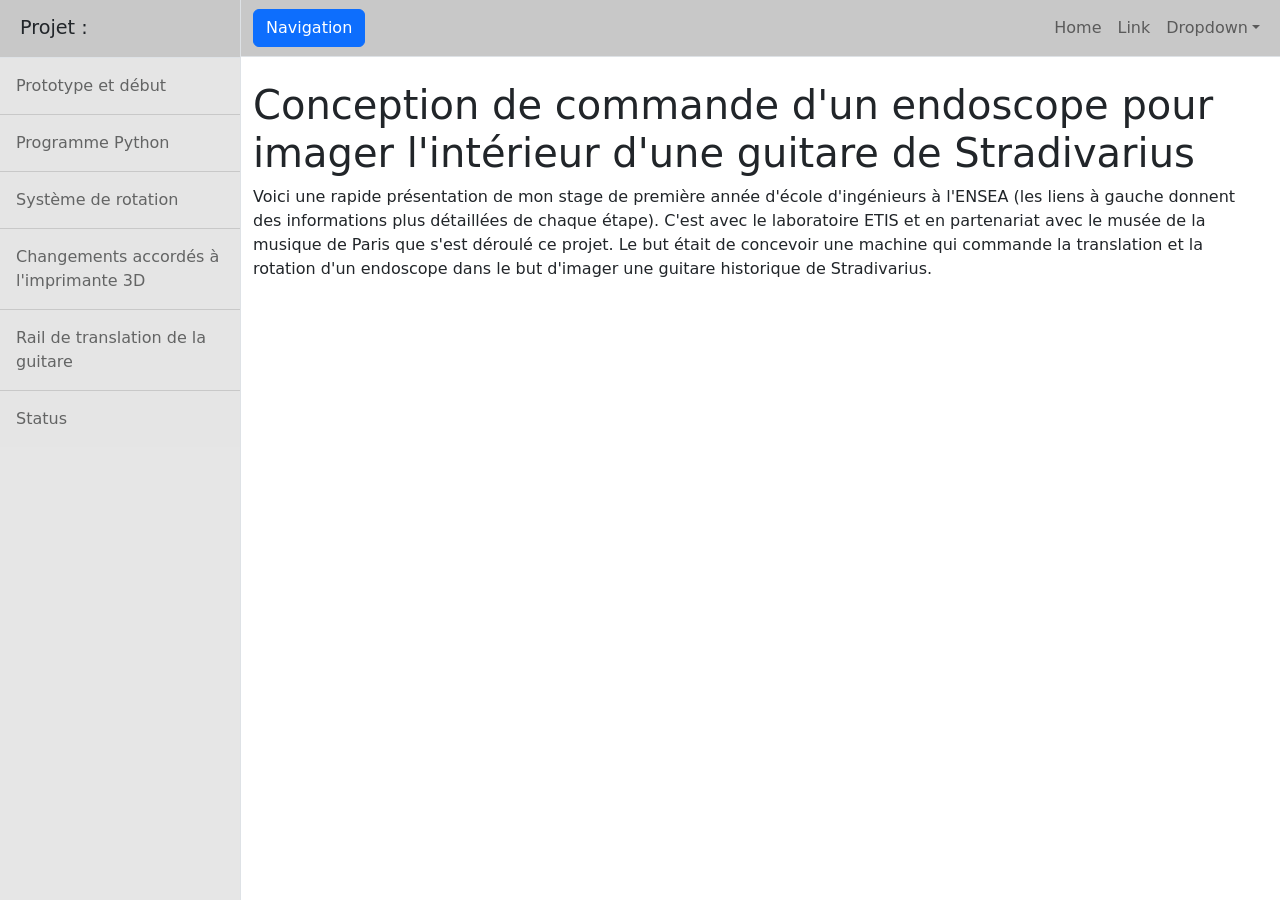
<file: index.html>
<!DOCTYPE html>
<html>
    <head>
        <meta charset="utf-8" />
        <meta name="viewport" content="width=device-width, initial-scale=1, shrink-to-fit=no" />
        <meta name="description" content="Stage 1ère année" />
        <meta name="author" content="Mattéo DOFFE" />
        <title>Stage de première année d'école d'ingénieur</title>
        <!-- Favicon-->
        <link rel="icon" type="image/x-icon" href="assets/favicon.ico" />
        <!-- Core theme CSS (includes Bootstrap)-->
        <link href="css/styles.css" rel="stylesheet" />
    </head>
    <body>
        <div class="d-flex" id="wrapper">
            <!-- Sidebar-->
            <div class="border-end bg-white" id="sidebar-wrapper">
                <div class="sidebar-heading border-bottom bg-light">Projet : </div>
                <div class="list-group list-group-flush">
                    <a class="list-group-item list-group-item-action list-group-item-light p-3" href="prototype.html">Prototype et début</a>
                    <a class="list-group-item list-group-item-action list-group-item-light p-3" href="python.html">Programme Python</a>
                    <a class="list-group-item list-group-item-action list-group-item-light p-3" href="sysrotation.html">Système de rotation</a>
                    <a class="list-group-item list-group-item-action list-group-item-light p-3" href="Bricolage_imprimante.html">Changements accordés à l'imprimante 3D</a>
                    <a class="list-group-item list-group-item-action list-group-item-light p-3" href="rail.html">Rail de translation de la guitare</a>
                    <a class="list-group-item list-group-item-action list-group-item-light p-3" href="#!">Status</a>
                </div>
            </div>
            <!-- Page content wrapper-->
            <div id="page-content-wrapper">
                <!-- Top navigation-->
                <nav class="navbar navbar-expand-lg navbar-light bg-light border-bottom">
                    <div class="container-fluid">
                        <button class="btn btn-primary" id="sidebarToggle">Navigation</button>
                        <button class="navbar-toggler" type="button" data-bs-toggle="collapse" data-bs-target="#navbarSupportedContent" aria-controls="navbarSupportedContent" aria-expanded="false" aria-label="Toggle navigation"><span class="navbar-toggler-icon"></span></button>
                        <div class="collapse navbar-collapse" id="navbarSupportedContent">
                            <ul class="navbar-nav ms-auto mt-2 mt-lg-0">
                                <li class="nav-item active"><a class="nav-link" href="index.html">Home</a></li>
                                <li class="nav-item"><a class="nav-link" href="#!">Link</a></li>
                                <li class="nav-item dropdown">
                                    <a class="nav-link dropdown-toggle" id="navbarDropdown" href="#" role="button" data-bs-toggle="dropdown" aria-haspopup="true" aria-expanded="false">Dropdown</a>
                                    <div class="dropdown-menu dropdown-menu-end" aria-labelledby="navbarDropdown">
                                        <a class="dropdown-item" href="#!">Action</a>
                                        <a class="dropdown-item" href="#!">Another action</a>
                                        <div class="dropdown-divider"></div>
                                        <a class="dropdown-item" href="#!">Something else here</a>
                                    </div>
                                </li>
                            </ul>
                        </div>
                    </div>
                </nav>
                <!-- Page content-->
                <div class="container-fluid">
                    <h1 class="mt-4">Conception de commande d'un endoscope pour imager l'intérieur d'une guitare de Stradivarius</h1>
                    <p>Voici une rapide présentation de mon stage de première année d'école d'ingénieurs à l'ENSEA (les liens à gauche donnent des informations plus détaillées de chaque étape). C'est avec le laboratoire ETIS et en partenariat avec le musée de la musique de Paris que s'est déroulé ce projet. Le but était de concevoir une machine qui commande la translation et la rotation d'un endoscope dans le but d'imager une guitare historique de Stradivarius.</p>
                    <p>
                    </p>
                </div>
            </div>
        </div>
        <!-- Bootstrap core JS-->
        <script src="https://cdn.jsdelivr.net/npm/bootstrap@5.2.3/dist/js/bootstrap.bundle.min.js"></script>
        <!-- Core theme JS-->
        <script src="js/scripts.js"></script>
    </body>
</html>
</file>
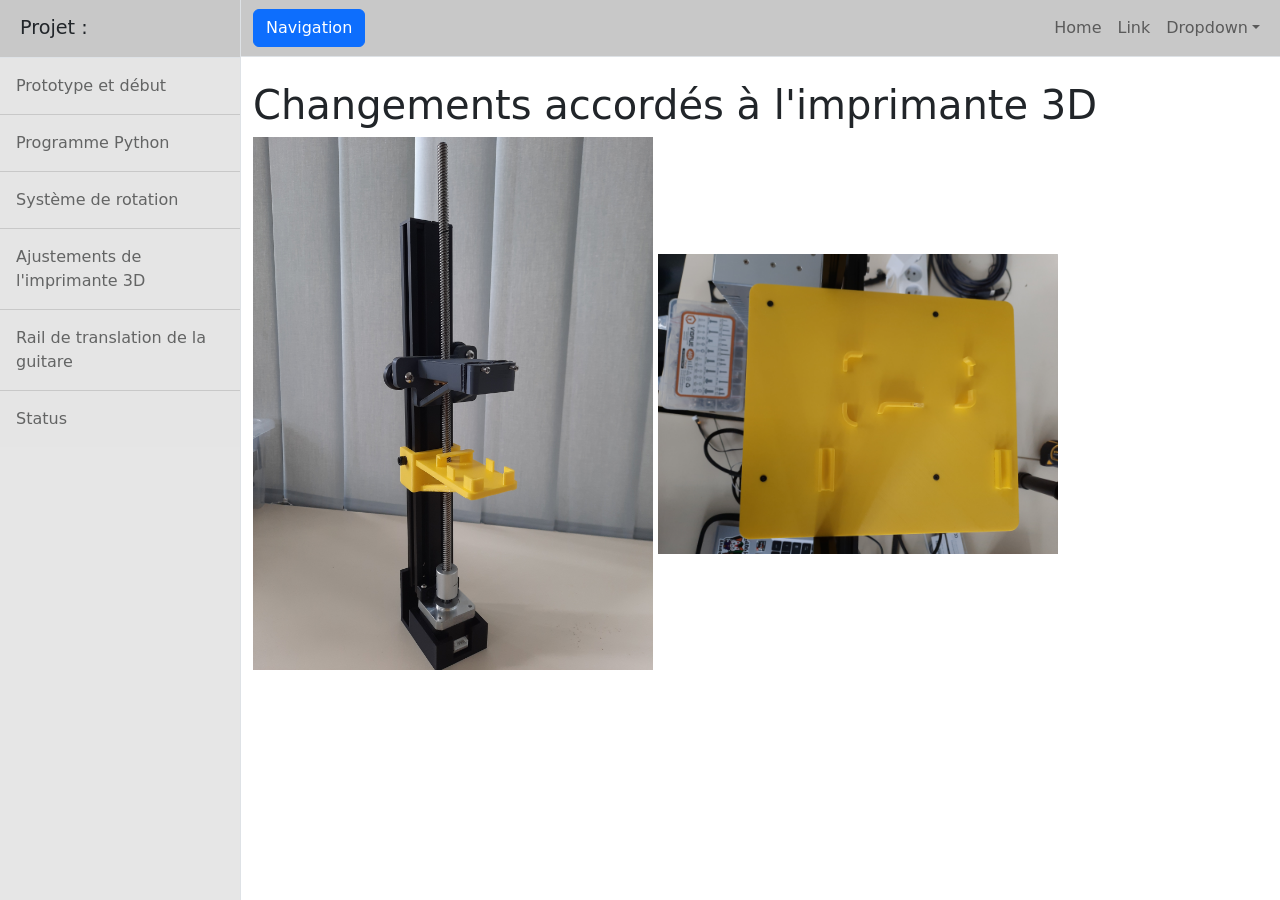
<file: Bricolage_imprimante.html>
<!DOCTYPE html>
<html>
    <head>
        <meta charset="utf-8" />
        <meta name="viewport" content="width=device-width, initial-scale=1, shrink-to-fit=no" />
        <meta name="description" content="Stage 1ère année" />
        <meta name="author" content="Mattéo DOFFE" />
        <title>Changements apportés à l'imprimante 3D</title>
        <!-- Favicon-->
        <link rel="icon" type="image/x-icon" href="assets/favicon.ico" />
        <!-- Core theme CSS (includes Bootstrap)-->
        <link href="css/styles.css" rel="stylesheet" />
    </head>
    <body>
        <div class="d-flex" id="wrapper">
            <!-- Sidebar-->
            <div class="border-end bg-white" id="sidebar-wrapper">
                <div class="sidebar-heading border-bottom bg-light">Projet : </div>
                <div class="list-group list-group-flush">
                    <a class="list-group-item list-group-item-action list-group-item-light p-3" href="prototype.html">Prototype et début</a>
                    <a class="list-group-item list-group-item-action list-group-item-light p-3" href="python.html">Programme Python</a>
                    <a class="list-group-item list-group-item-action list-group-item-light p-3" href="sysrotation.html">Système de rotation</a>
                    <a class="list-group-item list-group-item-action list-group-item-light p-3" href="Bricolage_imprimante.html">Ajustements de l'imprimante 3D<Changements accordés à l'imprimante 3D/a>
                    <a class="list-group-item list-group-item-action list-group-item-light p-3" href="rail.html">Rail de translation de la guitare</a>
                    <a class="list-group-item list-group-item-action list-group-item-light p-3" href="#!">Status</a>
                </div>
            </div>
            <!-- Page content wrapper-->
            <div id="page-content-wrapper">
                <!-- Top navigation-->
                <nav class="navbar navbar-expand-lg navbar-light bg-light border-bottom">
                    <div class="container-fluid">
                        <button class="btn btn-primary" id="sidebarToggle">Navigation</button>
                        <button class="navbar-toggler" type="button" data-bs-toggle="collapse" data-bs-target="#navbarSupportedContent" aria-controls="navbarSupportedContent" aria-expanded="false" aria-label="Toggle navigation"><span class="navbar-toggler-icon"></span></button>
                        <div class="collapse navbar-collapse" id="navbarSupportedContent">
                            <ul class="navbar-nav ms-auto mt-2 mt-lg-0">
                                <li class="nav-item active"><a class="nav-link" href="index.html">Home</a></li>
                                <li class="nav-item"><a class="nav-link" href="#!">Link</a></li>
                                <li class="nav-item dropdown">
                                    <a class="nav-link dropdown-toggle" id="navbarDropdown" href="#" role="button" data-bs-toggle="dropdown" aria-haspopup="true" aria-expanded="false">Dropdown</a>
                                    <div class="dropdown-menu dropdown-menu-end" aria-labelledby="navbarDropdown">
                                        <a class="dropdown-item" href="#!">Action</a>
                                        <a class="dropdown-item" href="#!">Another action</a>
                                        <div class="dropdown-divider"></div>
                                        <a class="dropdown-item" href="#!">Something else here</a>
                                    </div>
                                </li>
                            </ul>
                        </div>
                    </div>
                </nav>
                <!-- Page content-->
                <div class="container-fluid">
                    <h1 class="mt-4">Changements accordés à l'imprimante 3D</h1>
                    <p> <img src="PhotosVideos/20240711_143023.jpg" style="width:400px;"/> 
                        <img src="PhotosVideos/20240711_143050.jpg" style="width:400px;"/> 
                    </p>
                </div>
            </div>
        </div>
        <!-- Bootstrap core JS-->
        <script src="https://cdn.jsdelivr.net/npm/bootstrap@5.2.3/dist/js/bootstrap.bundle.min.js"></script>
        <!-- Core theme JS-->
        <script src="js/scripts.js"></script>
    </body>
</html>
</file>
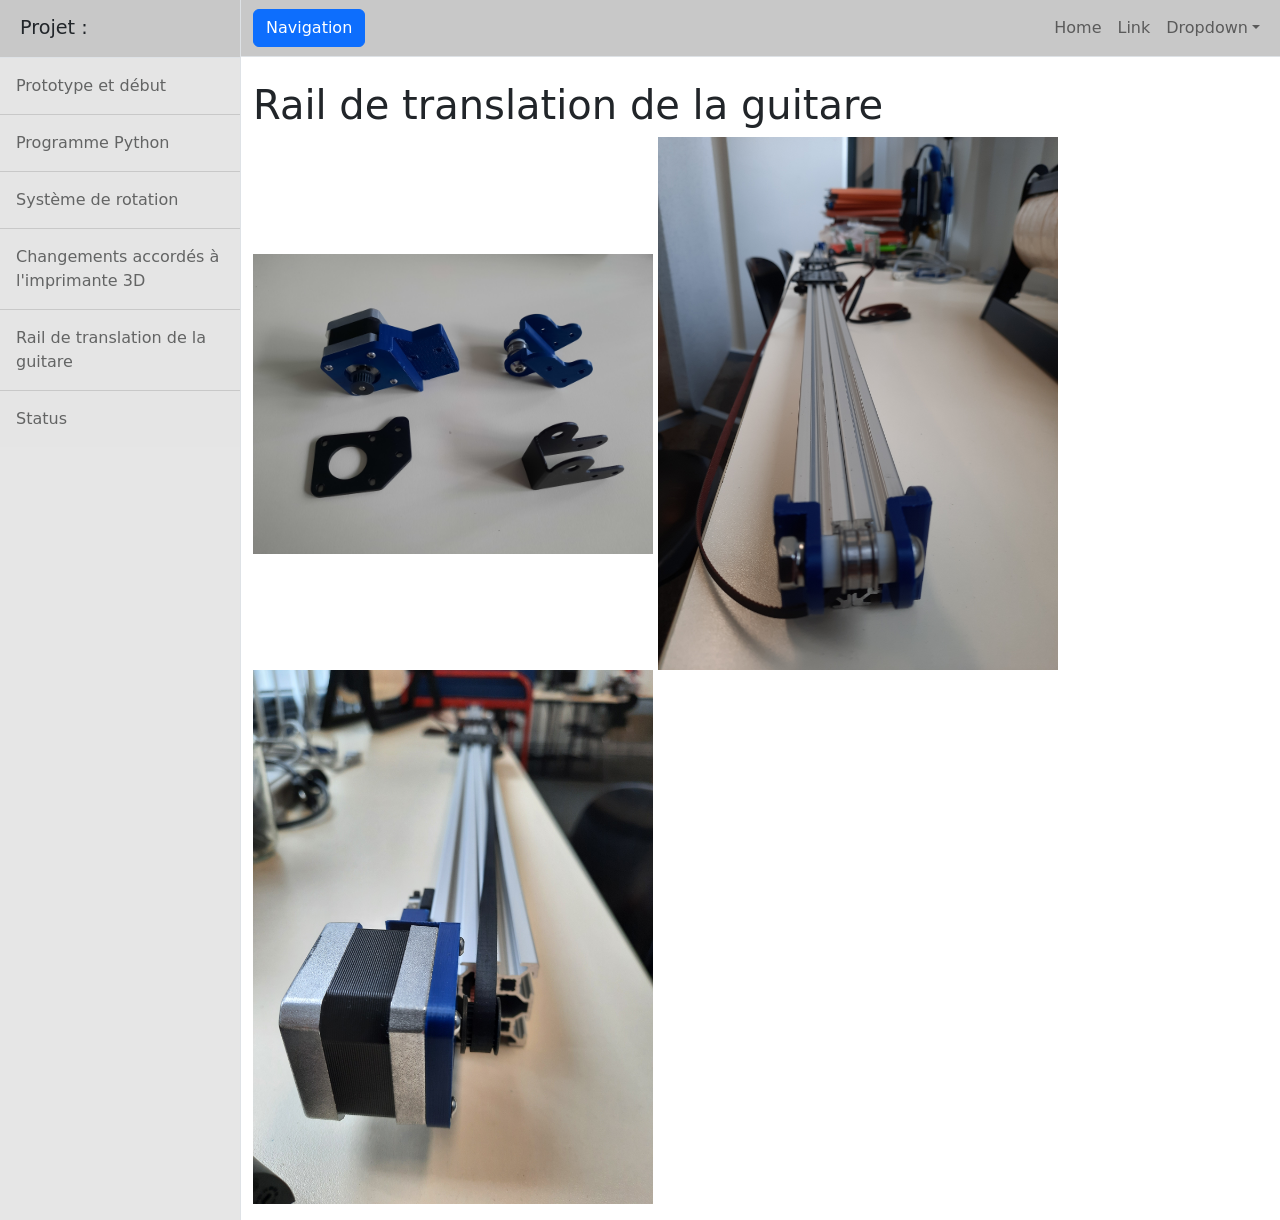
<file: rail.html>
<!DOCTYPE html>
<html>
    <head>
        <meta charset="utf-8" />
        <meta name="viewport" content="width=device-width, initial-scale=1, shrink-to-fit=no" />
        <meta name="description" content="Stage 1ère année" />
        <meta name="author" content="Mattéo DOFFE" />
        <title>Stage de première année d'école d'ingénieur</title>
        <!-- Favicon-->
        <link rel="icon" type="image/x-icon" href="assets/favicon.ico" />
        <!-- Core theme CSS (includes Bootstrap)-->
        <link href="css/styles.css" rel="stylesheet" />
    </head>
    <body>
        <div class="d-flex" id="wrapper">
            <!-- Sidebar-->
            <div class="border-end bg-white" id="sidebar-wrapper">
                <div class="sidebar-heading border-bottom bg-light">Projet : </div>
                <div class="list-group list-group-flush">
                    <a class="list-group-item list-group-item-action list-group-item-light p-3" href="prototype.html">Prototype et début</a>
                    <a class="list-group-item list-group-item-action list-group-item-light p-3" href="python.html">Programme Python</a>
                    <a class="list-group-item list-group-item-action list-group-item-light p-3" href="sysrotation.html">Système de rotation</a>
                    <a class="list-group-item list-group-item-action list-group-item-light p-3" href="Bricolage_imprimante.html">Changements accordés à l'imprimante 3D</a>
                    <a class="list-group-item list-group-item-action list-group-item-light p-3" href="rail.html">Rail de translation de la guitare</a>
                    <a class="list-group-item list-group-item-action list-group-item-light p-3" href="#!">Status</a>
                </div>
            </div>
            <!-- Page content wrapper-->
            <div id="page-content-wrapper">
                <!-- Top navigation-->
                <nav class="navbar navbar-expand-lg navbar-light bg-light border-bottom">
                    <div class="container-fluid">
                        <button class="btn btn-primary" id="sidebarToggle">Navigation</button>
                        <button class="navbar-toggler" type="button" data-bs-toggle="collapse" data-bs-target="#navbarSupportedContent" aria-controls="navbarSupportedContent" aria-expanded="false" aria-label="Toggle navigation"><span class="navbar-toggler-icon"></span></button>
                        <div class="collapse navbar-collapse" id="navbarSupportedContent">
                            <ul class="navbar-nav ms-auto mt-2 mt-lg-0">
                                <li class="nav-item active"><a class="nav-link" href="index.html">Home</a></li>
                                <li class="nav-item"><a class="nav-link" href="#!">Link</a></li>
                                <li class="nav-item dropdown">
                                    <a class="nav-link dropdown-toggle" id="navbarDropdown" href="#" role="button" data-bs-toggle="dropdown" aria-haspopup="true" aria-expanded="false">Dropdown</a>
                                    <div class="dropdown-menu dropdown-menu-end" aria-labelledby="navbarDropdown">
                                        <a class="dropdown-item" href="#!">Action</a>
                                        <a class="dropdown-item" href="#!">Another action</a>
                                        <div class="dropdown-divider"></div>
                                        <a class="dropdown-item" href="#!">Something else here</a>
                                    </div>
                                </li>
                            </ul>
                        </div>
                    </div>
                </nav>
                <!-- Page content-->
                <div class="container-fluid">
                    <h1 class="mt-4">Rail de translation de la guitare</h1>
                    <p> <img src="PhotosVideos/20240702_101454.jpg" style="width:400px;"/> 
                        <img src="PhotosVideos/20240712_093436.jpg" style="width:400px;"/>
                        <img src="PhotosVideos/20240712_093445.jpg" style="width:400px;"/>
                    </p>
                </div>
            </div>
        </div>
        <!-- Bootstrap core JS-->
        <script src="https://cdn.jsdelivr.net/npm/bootstrap@5.2.3/dist/js/bootstrap.bundle.min.js"></script>
        <!-- Core theme JS-->
        <script src="js/scripts.js"></script>
    </body>
</html>
</file>
